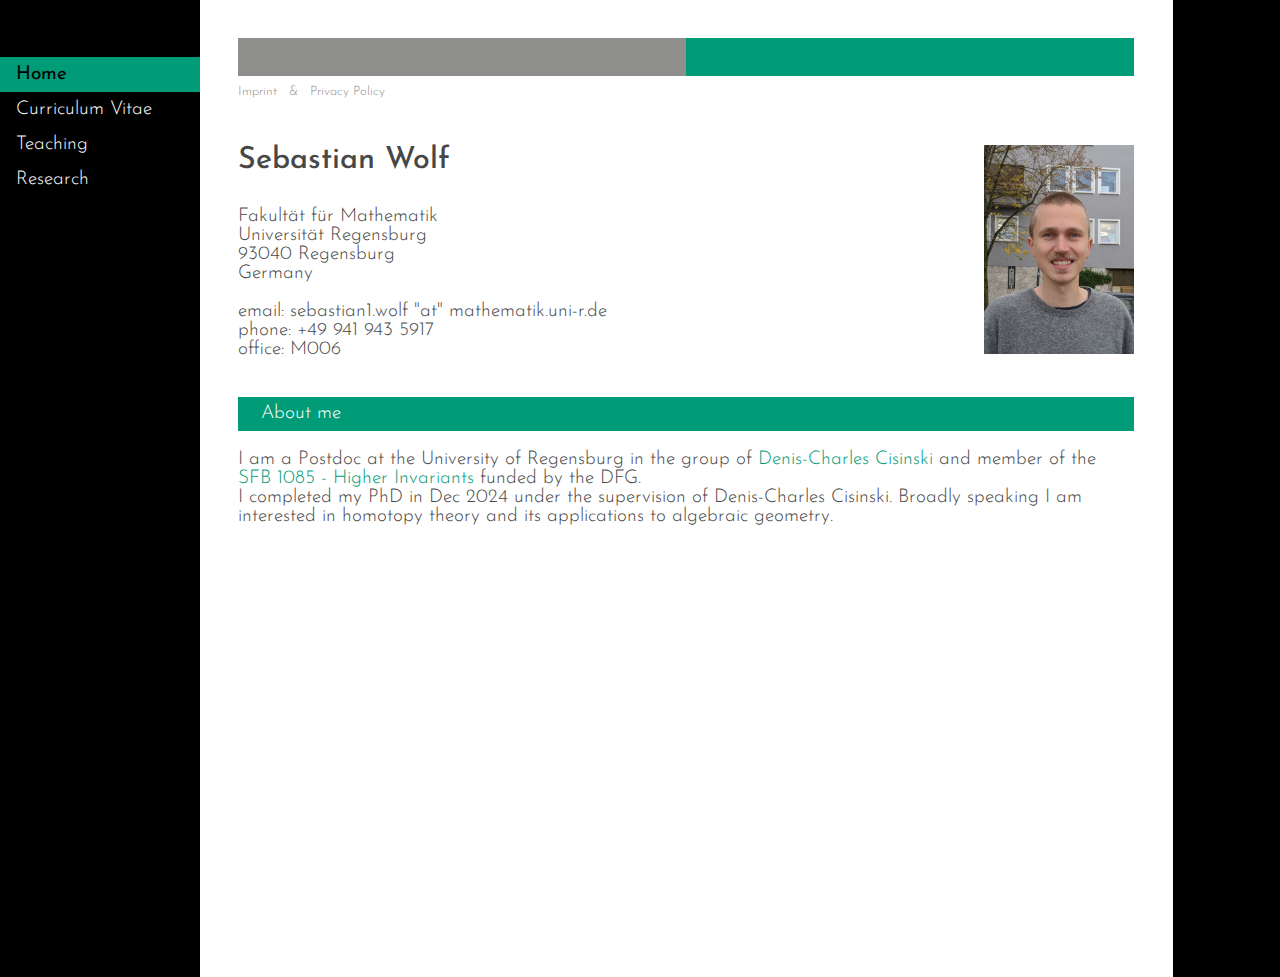
<file: index.html>
<!DOCTYPE html>
<html lang="en" style="overflow-x: hidden;">
<head>
	<title>Sebastian Wolf - Universität Regensburg</title>
	<meta http-equiv="Content-Type" content="text/html; charset=UTF-8">
	<meta name="description" content="Homepage von Sebastian Wolf - Universität Regensburg - Fakultät für Mathematik" />
	<meta name="keywords" content="Sebastian Wolf, Mathematik, Math, Regensburg, Universität, Cisinski" />
	<meta name="author" content="Sebastian Wolf" />
	<meta name="google-site-verification" content="HKN9lazFtKXQi9zwKXJGRTpyFHThIB_oqrd5koAy54o" />
	<meta name="ResourceLoaderDynamicStyles" content="" />
	<link rel="stylesheet" type="text/css" href="./page/style.css">
	<style>
		@import url(https://fonts.googleapis.com/css?family=Josefin+Sans:300italic,400italic,700italic,300,400,700);
	  
		body {
		  background-color: black;
		  font-family: 'Josefin Sans', Verdana, Geneva, sans-serif;
		  font-weight: 300;
		  font-size: 19px;
		}
	  
		ul.menuul {
		  list-style-type: none;
		  margin: 0;
		  padding-top: 3em;
		  width: 200px;
		  background-color: black;
		  position: fixed;
		  height: 100vh;
		  overflow-y: auto;
		  overflow-x: hidden;
		  font-weight: 300;
		}
	  
		li a.inli {
		  display: block;
		  width: 100%;
		  color: white;
		  padding: 8px 16px;
		  text-decoration: none;
		  box-sizing: border-box;
		  transition: background-color 0.2s ease, color 0.2s ease;
		}
	  
		li a:hover,
		li a.inli:hover {
		  background-color: #8E8E8D;
		  font-weight: 400;
		  color: black;
		}
	  
		li a.active {
		  display: block;
		  width: 100%;
		  padding: 8px 16px;
		  text-decoration: none;
		  background-color: #009B77;
		  font-weight: 400;
		  color: black;
		  box-sizing: border-box;
		}
	  
		a:link,
		a:visited {
		  text-decoration: none;
		  color: black;
		}
	  
		a:hover {
		  background-color: #009b77;
		  color: black;
		}
	  
		a.nolink:hover {
		  background-color: #ffffff;
		}
	  
		/* Main content inline links (.my) — no hover effect, no layout shift */
a.my:link,
a.my:visited,
a.my:hover {
  color: #009B77;
  text-decoration: none;
  background-color: transparent !important;
  font-weight: inherit;
  padding: 0 !important;
  margin: 0 !important;
  border: none !important;
  display: inline;
  box-sizing: border-box;
}
	  
		div.naka {
		  position: absolute;
		  top: 0%;
		  left: 200px;
		  right: 0;
		  background-color: white;
		  color: #474747;
		  padding: 3%;
		  min-height: 100vh;
		}
	  
		p.naka {
		  background-color: #009b77;
		  color: white;
		  padding: 0.4em 2.5%;
		  width: 95%;
		  margin-top: 2em;
		  margin-bottom: 1em;
		}
	  </style>
</head>
<body>
	<ul class="menuul">
		<li><a class="active" href="index.html">Home</a></li>
		<li><a class="inli" href="CV.html">Curriculum Vitae</a></li>
		<li><a class="inli" href="lehre.html">Teaching</a></li>
		<li><a class="inli" href="research.html">Research</a></li>
	</ul>

	<div class="naka">
		<table class="kopf" width="100%" border="0" cellpadding="0" cellspacing="0">
			<tr>
				</td>
				<td width="334" height="38" bgcolor="#8E8E8D">&nbsp;</td>
				<td width="334" bgcolor="#009B77"></td>
			</tr>
			<tr valign="middle">
					</td>
				<td height="31">
					<a class="nolink" href="https://www.uni-regensburg.de/impressum/index.html" style="color:#8E8E8D">Imprint</a> &nbsp;
					<span style="color:#8E8E8D">&</span> &nbsp;
					<a class="nolink" href="https://www.uni-regensburg.de/datenschutz/index.html" style="color:#8E8E8D">Privacy Policy</a>
				</td>
			</tr>
		</table>

		<div style="margin-top: 2em;">
			<img src="./page/Sebastian Wolf Photo.PNG" width="150" alt="Sebastian Wolf" align="right">
			<p style="font-weight:500;font-size: 160%;">Sebastian Wolf</p>
			<p>
				Fakultät für Mathematik<br>
				Universität Regensburg<br>
				93040 Regensburg<br>
				Germany
			</p>
			<p>
				email: sebastian1.wolf "at" mathematik.uni-r.de<br>
				phone: +49 941 943 5917<br>
				office: M006
			</p>

			<p class="naka">About me</p>
			<p>
				I am a Postdoc at the University of Regensburg in the group of <a href="https://cisinski.app.uni-regensburg.de/" class="my">Denis-Charles Cisinski</a> and
				member of the <a href="https://sfb-higher-invariants.app.uni-regensburg.de/index.php?title=Main_Page" class="my">SFB 1085 - Higher Invariants</a> funded by the DFG.<br>
				I completed my PhD in Dec 2024 under the supervision of Denis-Charles Cisinski.
				Broadly speaking I am interested in homotopy theory and its applications to algebraic geometry.
			</p>
		</div>
	</div>
</body>
</html>
</file>
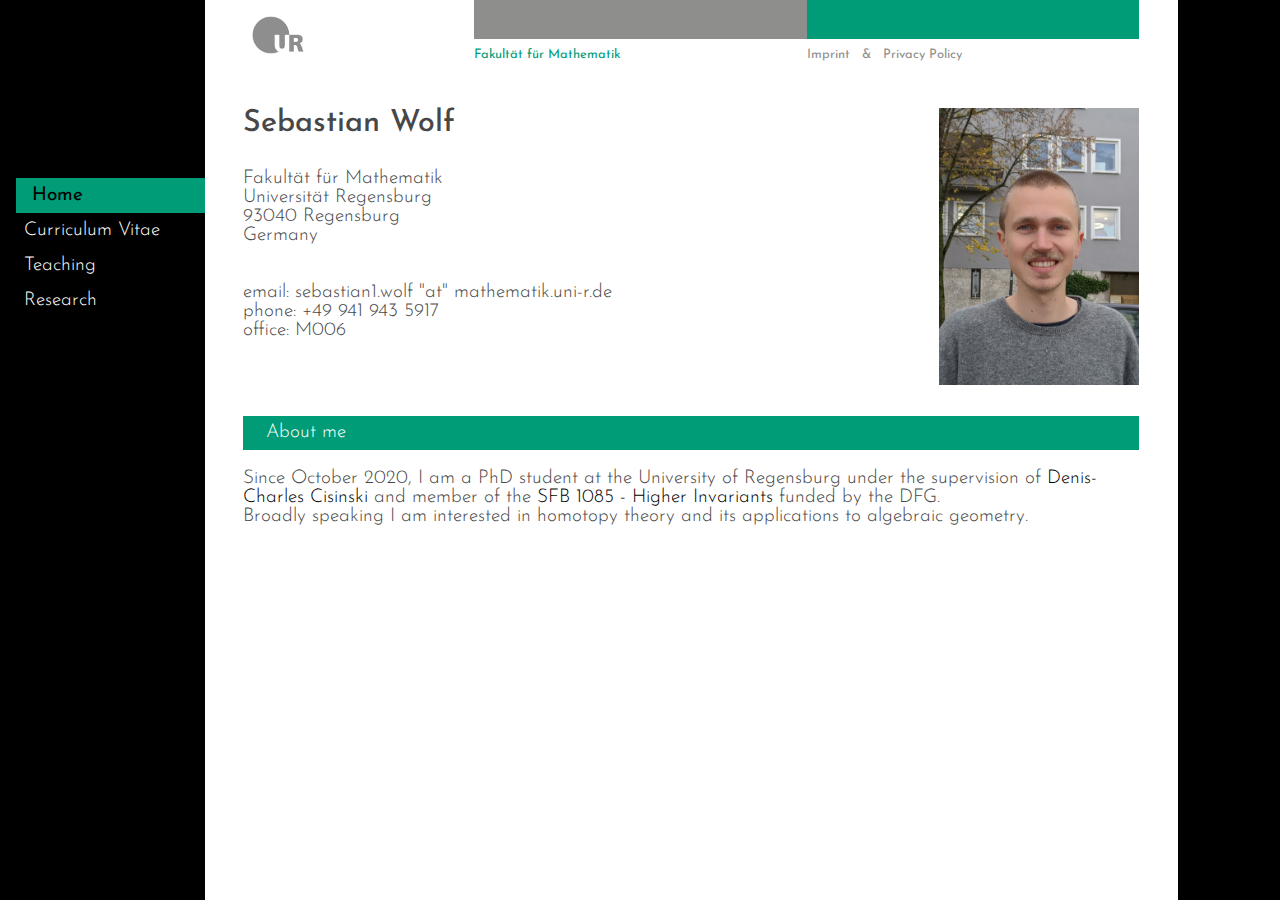
<file: public_html/index.html>
<html>
<head>
	<title> Sebastian Wolf - Universität Regensburg</title>
	<meta http-equiv="Content-Type" content="text/html; charset=UTF-8">
	<meta name="description" content="Homepage von Sebastian Wolf - Universität Regensburg - Fakultät für Mathematik" />
	<meta name="keywords" content="Sebastian Wolf, Mathematik, Math, Regensburg, Universität, Cisinski" />
	<meta name="author" content="Sebastian Wolf" />
	<meta name="google-site-verification" content="HKN9lazFtKXQi9zwKXJGRTpyFHThIB_oqrd5koAy54o" />
	<meta name="ResourceLoaderDynamicStyles" content="" />
	<link rel="stylesheet" type="text/css" href="./page/style.css">
</head>
<body>
	<ul class="menuul">
	      <p style="padding-bottom: 3cm">&nbsp;</p>
	      <li><a class="active" href="index.html">Home</a></li>
	      <li><a class="inli" href="CV.html" >Curriculum Vitae</a></li>
	      <li><a class="inli" href="lehre.html" >Teaching</a></li>
	      <li><a class="inli" href="research.html">Research</a></li>
	</ul><br>

	<div class="naka">
		<div>
			<table class="kopf" width="100%" border="0" cellpadding="0" cellspacing="0"> 
			   <tbody><tr> 
			    <td width="232" rowspan="2" align="left" valign="middle" bgcolor="#FFFFFF"> 
			    <a class="nolink" href="http://www.uni-regensburg.de/"> 
			      <img border="0" src="./page/UR_Logo.jpg" alt="Logo der Universität" width="70" height="70" align="bottom"></a>
			    </td> 
			    <td width="334" height="38" bgcolor="#8E8E8D">&nbsp;</td> 
			    <td width="334" bgcolor="#009B77"> 
			    </td> 
			  </tr> 
			  <tr valign="middle" bgcolor="#FFFFFF"> 
			    <td height="31" valign="middle">
			      <a class="nolink" href="http://www.uni-regensburg.de/mathematik/fakultaet/index.html" style="color:#009B77">Fakultät für Mathematik</a>
			    </td> 
			    <td height="31">
			      <a class="nolink" href="http://www.uni-regensburg.de/impressum/index.html" style="color:#8E8E8D">Imprint</a> &nbsp; <span style="color:#8E8E8D">&</span> &nbsp;
			      <a class="nolink" href="http://www.uni-regensburg.de/datenschutz/index.html" style="color:#8E8E8D">Privacy Policy</a>
			    </td> 
			  </tr> 
			</tbody></table>
		</div>
		<div style="margin-top: 1cm;">
			<p><img src="./page/Sebastian Wolf Photo.PNG" width="200" alt="Sebastian Wolf" align="right"></p>
			<p style="font-weight:500;font-size: 160%; margin-bottom: 1,5cm;">
			Sebastian Wolf
			</p>
			<p style="font-size: 100%;\margin-bottom: 1cm">
				Fakultät für Mathematik<br>
				Universität Regensburg<br>
				93040 Regensburg<br>
				Germany
			</p>
			<p style="font-size: 100%;\margin-bottom: 2cm" >
				email: sebastian1.wolf "at" mathematik.uni-r.de <br>
				phone: +49 941 943 5917<br>
				office: M006

			</p>
			</p>


			<p class="naka"> About me </p>
			<p>
				Since October 2020, I am a PhD student at the University of Regensburg under the supervision of <a href="https://cisinski.app.uni-regensburg.de/">Denis-Charles Cisinski </a> and
				member of the 
				<a href="https://sfb-higher-invariants.app.uni-regensburg.de/index.php?title=Main_Page">SFB 1085 - Higher Invariants</a> funded by the DFG.<br>
				Broadly speaking I am interested in homotopy theory and its applications to algebraic geometry.
			</p>
			
		
		</div>
	</div>
	<!-- <div style="position:fixed; z-index=999; top:94%; left:4%; ">
		<a href="http://www.rechtsschutzversicherung.at/" style="font-size: 1pt; color:black; text-decoration:none;background-color:black;">
		rechtsschutzversicherung</a>
		<script type="text/javascript" src="https://www.counter-zaehler.de/de/home/counter/42459/t/5"></script>
	</div>-->
</body>
</html>
</file>
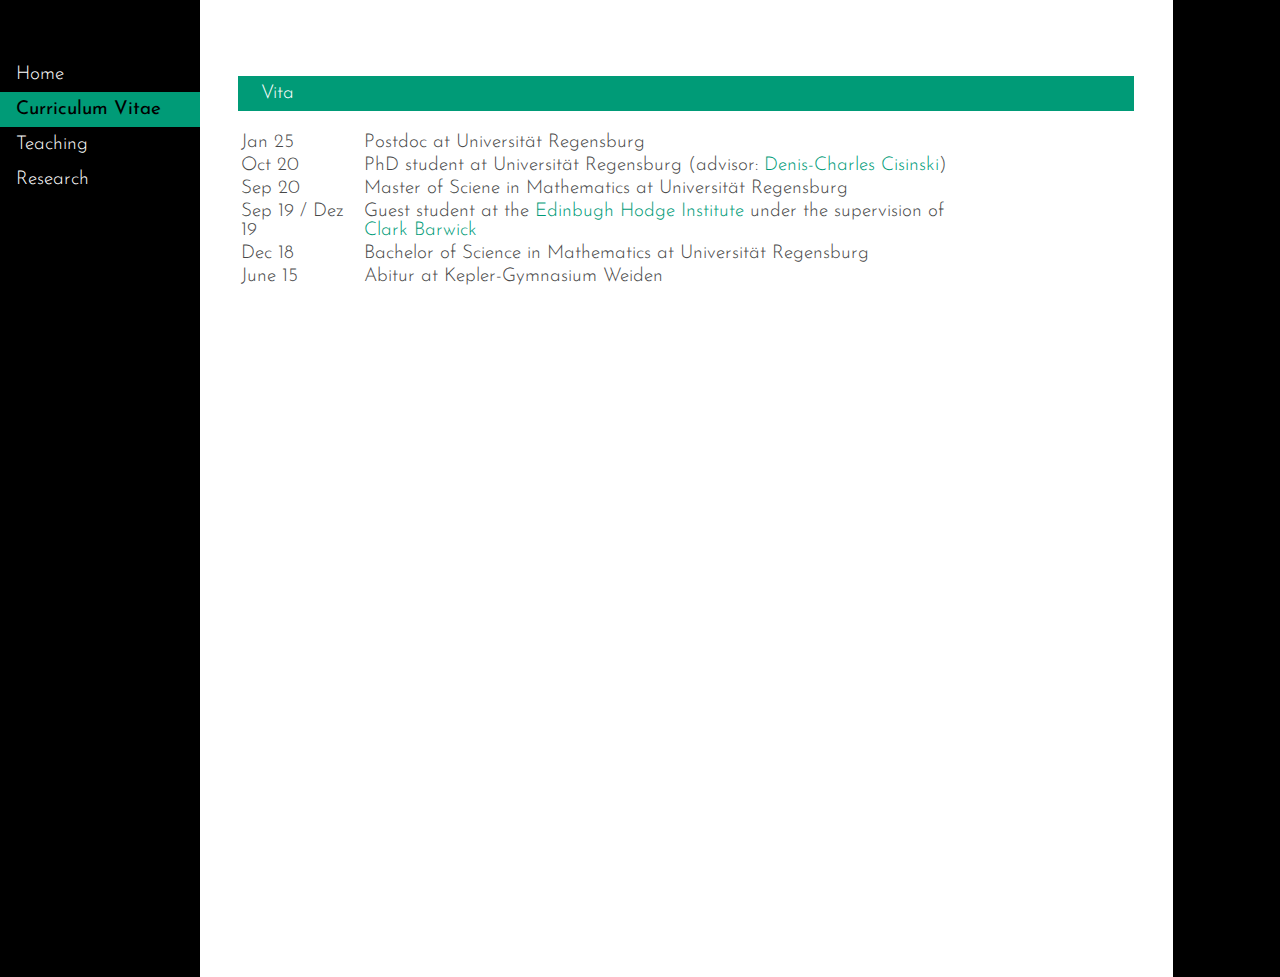
<file: CV.html>
<!DOCTYPE html>
<html>
<head>
	<title>Universität Regensburg</title>
	<meta http-equiv="Content-Type" content="text/html; charset=UTF-8">
	<meta name="description" content="Homepage - Universität Regensburg - Fakultät für Mathematik" />
	<meta name="keywords" content="Mathematik, Math, Regensburg, Universität, Cisinski" />
	<meta name="author" content="" />
	<meta name="google-site-verification" content="HKN9lazFtKXQi9zwKXJGRTpyFHThIB_oqrd5koAy54o" />
	<meta name="ResourceLoaderDynamicStyles" content="" />
	<link rel="stylesheet" type="text/css" href="./page/style.css">
	<style>
		@import url(https://fonts.googleapis.com/css?family=Josefin+Sans:300italic,400italic,700italic,300,400,700);
	  
		body {
		  background-color: black;
		  font-family: 'Josefin Sans', Verdana, Geneva, sans-serif;
		  font-weight: 300;
		  font-size: 19px;
		}
	  
		ul.menuul {
		  list-style-type: none;
		  margin: 0;
		  padding-top: 3em;
		  width: 200px;
		  background-color: black;
		  position: fixed;
		  height: 100vh;
		  overflow-y: auto;
		  overflow-x: hidden;
		  font-weight: 300;
		}
	  
		li a.inli {
		  display: block;
		  width: 100%;
		  color: white;
		  padding: 8px 16px;
		  text-decoration: none;
		  box-sizing: border-box;
		  transition: background-color 0.2s ease, color 0.2s ease;
		}
	  
		li a:hover,
		li a.inli:hover {
		  background-color: #8E8E8D;
		  font-weight: 400;
		  color: black;
		}
	  
		li a.active {
		  display: block;
		  width: 100%;
		  padding: 8px 16px;
		  text-decoration: none;
		  background-color: #009B77;
		  font-weight: 400;
		  color: black;
		  box-sizing: border-box;
		}
	  
		a:link,
		a:visited {
		  text-decoration: none;
		  color: black;
		}
	  
		a:hover {
		  background-color: #009b77;
		  color: black;
		}
	  
		a.nolink:hover {
		  background-color: #ffffff;
		}
	  
		/* Main content inline links (.my) — no hover effect, no layout shift */
a.my:link,
a.my:visited,
a.my:hover {
  color: #009B77;
  text-decoration: none;
  background-color: transparent !important;
  font-weight: inherit;
  padding: 0 !important;
  margin: 0 !important;
  border: none !important;
  display: inline;
  box-sizing: border-box;
}
	  
		div.naka {
		  position: absolute;
		  top: 0%;
		  left: 200px;
		  right: 0;
		  background-color: white;
		  color: #474747;
		  padding: 3%;
		  min-height: 100vh;
		}
	  
		p.naka {
		  background-color: #009b77;
		  color: white;
		  padding: 0.4em 2.5%;
		  width: 95%;
		  margin-top: 2em;
		  margin-bottom: 1em;
		}
	  </style>
</head>
<body>
	<ul class="menuul">
		<li><a class="inli" href="index.html">Home</a></li>
		<li><a class="active" href="CV.html">Curriculum Vitae</a></li>
		<li><a class="inli" href="lehre.html">Teaching</a></li>
		<li><a class="inli" href="research.html">Research</a></li>
	</ul>

	<div class="naka">
		
		<div style="margin-top: 2em;">
			<!-- Removed image and personal details here -->

			<p class="naka"> Vita </p>
			<p><table class="cont">
			<tr><td width="17%">Jan 25 </td><td> Postdoc at Universität Regensburg</td></tr>
			<tr><td width="17%">Oct 20 </td><td> PhD student at Universität Regensburg (advisor: 
			<a href="http://www.mathematik.uni-regensburg.de/cisinski/" class="my">Denis-Charles Cisinski</a>)</td></tr>
			<tr><td>Sep 20</td>
			<td>Master of Sciene in Mathematics at Universität Regensburg</td></tr>
			<tr><td>Sep 19 / Dez 19</td>
			<td>Guest student at the <a href="https://hodge.maths.ed.ac.uk/tiki/Welcome" class="my">Edinbugh Hodge Institute</a> under the supervision of <a href="https://www.maths.ed.ac.uk/~cbarwick/" class="my">Clark Barwick</a></td></tr>
			<tr><td>Dec 18</td>
			<td>Bachelor of Science in Mathematics at Universität Regensburg</td></tr>
			<tr><td>June 15</td>
			<td>Abitur at Kepler-Gymnasium Weiden</td></tr>
			
			</table>
			</p>


		
			
		
		</div>

</div>
</body>
</html>
</file>
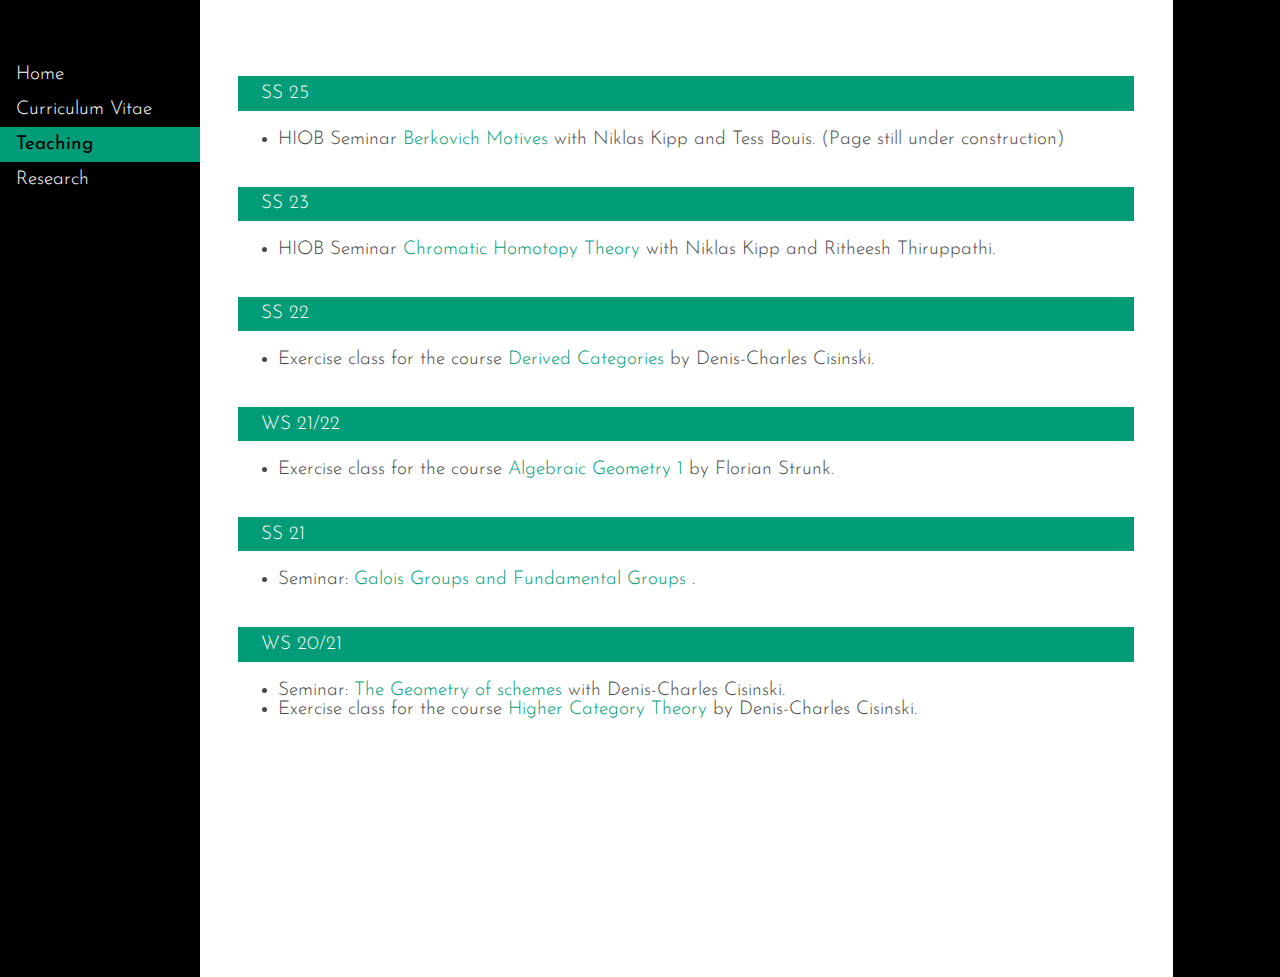
<file: lehre.html>
<!DOCTYPE html>
<html>
<head>
	<title>Universität Regensburg</title>
	<meta http-equiv="Content-Type" content="text/html; charset=UTF-8">
	<meta name="description" content="Homepage - Universität Regensburg - Fakultät für Mathematik" />
	<meta name="keywords" content="Mathematik, Math, Regensburg, Universität, Cisinski" />
	<meta name="author" content="" />
	<meta name="google-site-verification" content="HKN9lazFtKXQi9zwKXJGRTpyFHThIB_oqrd5koAy54o" />
	<meta name="ResourceLoaderDynamicStyles" content="" />
	<link rel="stylesheet" type="text/css" href="./page/style.css">
	<style>
		@import url(https://fonts.googleapis.com/css?family=Josefin+Sans:300italic,400italic,700italic,300,400,700);
	  
		body {
		  background-color: black;
		  font-family: 'Josefin Sans', Verdana, Geneva, sans-serif;
		  font-weight: 300;
		  font-size: 19px;
		}
	  
		ul.menuul {
		  list-style-type: none;
		  margin: 0;
		  padding-top: 3em;
		  width: 200px;
		  background-color: black;
		  position: fixed;
		  height: 100vh;
		  overflow-y: auto;
		  overflow-x: hidden;
		  font-weight: 300;
		}
	  
		li a.inli {
		  display: block;
		  width: 100%;
		  color: white;
		  padding: 8px 16px;
		  text-decoration: none;
		  box-sizing: border-box;
		  transition: background-color 0.2s ease, color 0.2s ease;
		}
	  
		li a:hover,
		li a.inli:hover {
		  background-color: #8E8E8D;
		  font-weight: 400;
		  color: black;
		}
	  
		li a.active {
		  display: block;
		  width: 100%;
		  padding: 8px 16px;
		  text-decoration: none;
		  background-color: #009B77;
		  font-weight: 400;
		  color: black;
		  box-sizing: border-box;
		}
	  
		a:link,
		a:visited {
		  text-decoration: none;
		  color: black;
		}
	  
		a:hover {
		  background-color: #009b77;
		  color: black;
		}
	  
		a.nolink:hover {
		  background-color: #ffffff;
		}
	  
		/* Main content inline links (.my) — no hover effect, no layout shift */
a.my:link,
a.my:visited,
a.my:hover {
  color: #009B77;
  text-decoration: none;
  background-color: transparent !important;
  font-weight: inherit;
  padding: 0 !important;
  margin: 0 !important;
  border: none !important;
  display: inline;
  box-sizing: border-box;
}
	  
		div.naka {
		  position: absolute;
		  top: 0%;
		  left: 200px;
		  right: 0;
		  background-color: white;
		  color: #474747;
		  padding: 3%;
		  min-height: 100vh;
		}
	  
		p.naka {
		  background-color: #009b77;
		  color: white;
		  padding: 0.4em 2.5%;
		  width: 95%;
		  margin-top: 2em;
		  margin-bottom: 1em;
		}
	  </style>
</head>
<body>
	<ul class="menuul">
		<li><a class="inli" href="index.html">Home</a></li>
		<li><a class="inli" href="CV.html">Curriculum Vitae</a></li>
		<li><a class="active" href="lehre.html">Teaching</a></li>
		<li><a class="inli" href="research.html">Research</a></li>
	</ul>

	<div class="naka">
		

		<div style="margin-top: 2em;">
			<!-- Removed image and personal details here -->
			<p class="naka"> SS 25 </p>
			<ul>
  <li>HIOB Seminar <a href="https://sfb-higher-invariants.app.uni-regensburg.de/index.php?title=HIOB_SS25" class="my"> Berkovich Motives</a> with Niklas Kipp and Tess Bouis. (Page still under construction)  </li>
</ul>
			
			<p class="naka"> SS 23 </p>
			<ul>
  <li>HIOB Seminar <a href="https://sfb-higher-invariants.app.uni-regensburg.de/index.php?title=HIOB_SS23" class="my"> Chromatic Homotopy Theory</a> with Niklas Kipp and Ritheesh Thiruppathi.  </li>
</ul>

			<p class="naka"> SS 22 </p>
			<ul>
  <li>Exercise class for the course <a href="https://www-app.uni-regensburg.de/Fakultaeten/MAT/Hellus/KVV_2/abruflink.php?id=934" class="my"> Derived Categories </a> by Denis-Charles Cisinski. </li>
</ul>
			<p class="naka"> WS 21/22 </p>
			<ul>
  <li>Exercise class for the course <a href="https://www.florianstrunk.de/teaching/newag/index.html" class="my"> Algebraic Geometry 1 </a> by Florian Strunk. </li>
</ul>
			 <p class="naka"> SS 21 </p>
			<ul>
  <li>Seminar: <a href="https://homepages.uni-regensburg.de/~wos07573/SeminarGalois.html" class="my">Galois Groups and Fundamental Groups </a>.
</ul>
			
		<p class="naka"> WS 20/21 </p>
			<ul>
  <li>Seminar: <a href="http://www.mathematik.uni-regensburg.de/cisinski/AGWS20-21.html" class="my">The Geometry of schemes </a> with Denis-Charles Cisinski.
  <li>Exercise class for the course <a href="http://www.mathematik.uni-regensburg.de/cisinski/HigherCat.html" class="my"> Higher Category Theory </a> by Denis-Charles Cisinski. </li>
</ul>
			
		
		</div>
	</div>
	<!-- <div style="position:fixed; z-index=999; top:94%; left:4%; ">
		<a href="http://www.rechtsschutzversicherung.at/" style="font-size: 1pt; color:black; text-decoration:none;background-color:black;">
		rechtsschutzversicherung</a>
		<script type="text/javascript" src="https://www.counter-zaehler.de/de/home/counter/42459/t/5"></script>
	</div>-->
</body>
</html>
</file>
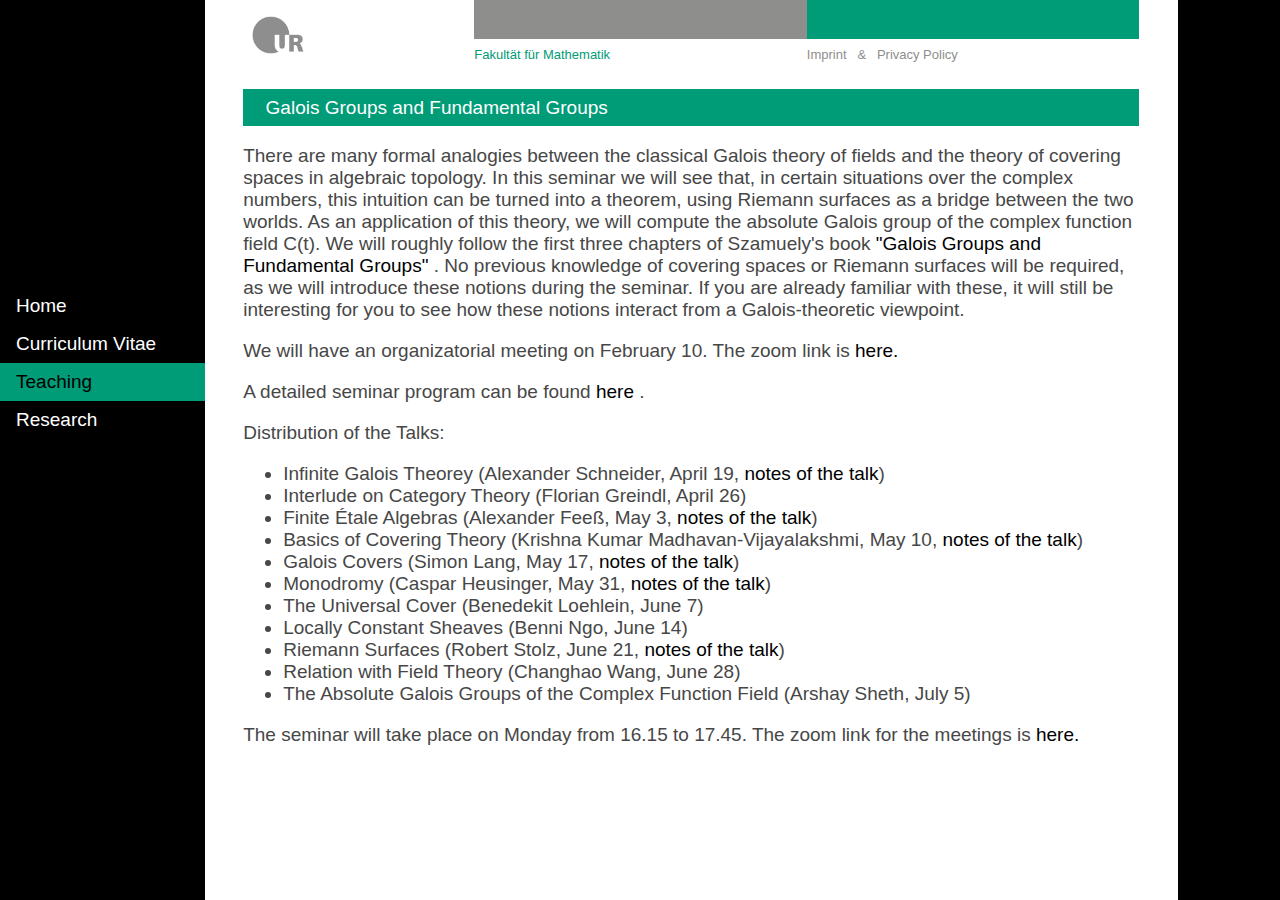
<file: SeminarGalois.html>
<head>
	<title> Sebastian Wolf - Universität Regensburg</title>
	<meta http-equiv="Content-Type" content="text/html; charset=UTF-8">
	<meta name="description" content="Homepage von Sebastian Wolf - Universität Regensburg - Fakultät für Mathematik" />
	<meta name="keywords" content="Sebastian Wolf, Mathematik, Math, Regensburg, Universität, Cisinski" />
	<meta name="author" content="Sebastian Wolf" />
	<meta name="google-site-verification" content="HKN9lazFtKXQi9zwKXJGRTpyFHThIB_oqrd5koAy54o" />
	<meta name="ResourceLoaderDynamicStyles" content="" />
	<link rel="stylesheet" type="text/css" href="./page/style.css">
</head>
<body>
	<ul class="menuul">
	      <p style="padding-bottom: 3cm">&nbsp;</p>
	      <li><a class="inli" href="index.html">Home</a></li>
	      <li><a class="inli" href="CV.html" >Curriculum Vitae</a></li>
	      <li><a class="active" href="lehre.html" >Teaching</a></li>
	      <li><a class="inli" href="research.html">Research</a></li>
	</ul><br>

	<div class="naka">
		<div>
			<table class="kopf" width="100%" border="0" cellpadding="0" cellspacing="0"> 
			   <tbody><tr> 
			    <td width="232" rowspan="2" align="left" valign="middle" bgcolor="#FFFFFF"> 
			    <a class="nolink" href="http://www.uni-regensburg.de/"> 
			      <img border="0" src="./page/UR_Logo.jpg" alt="Logo der Universität" width="70" height="70" align="bottom"></a>
			    </td> 
			    <td width="334" height="38" bgcolor="#8E8E8D">&nbsp;</td> 
			    <td width="334" bgcolor="#009B77"> 
			    </td> 
			  </tr> 
			  <tr valign="middle" bgcolor="#FFFFFF"> 
			    <td height="31" valign="middle">
			      <a class="nolink" href="http://www.uni-regensburg.de/mathematik/fakultaet/index.html" style="color:#009B77">Fakultät für Mathematik</a>
			    </td> 
			    <td height="31">
			      <a class="nolink" href="http://www.uni-regensburg.de/impressum/index.html" style="color:#8E8E8D">Imprint</a> &nbsp; <span style="color:#8E8E8D">&</span> &nbsp;
			      <a class="nolink" href="http://www.uni-regensburg.de/datenschutz/index.html" style="color:#8E8E8D">Privacy Policy</a>
			    </td> 
			  </tr> 
			</tbody></table>
		</div>
		
		<p class="naka"> Galois Groups and Fundamental Groups</p>
		There are many formal analogies between the classical Galois theory of fields and the theory of
covering spaces in algebraic topology. In this seminar we will see that, in certain situations over
the complex numbers, this intuition can be turned into a theorem, using Riemann surfaces as a bridge
between the two worlds. As an application of this theory, we will compute the absolute Galois group
of the complex function field C(t). We will roughly follow the first three chapters of Szamuely's
book <a href="https://www.regensburger-katalog.de/TouchPoint/singleHit.do?methodToCall=showHit&curPos=1&identifier=2_SOLR_SERVER_881344858">"Galois Groups and Fundamental Groups" </a>. No previous knowledge of covering spaces or
Riemann surfaces will be required, as we will introduce these notions during the seminar. If you are
already familiar with these, it will still be interesting for you to see how these notions interact
from a Galois-theoretic viewpoint. 
	</p>
We will have an organizatorial meeting on February 10. The zoom link is <a href="https://uni-regensburg.zoom.us/j/88194893041 ">here. </a> 

</p>
A detailed seminar program can be found <a href="https://homepages.uni-regensburg.de/~wos07573/Galois_Seminar_Programm "> here </a> .

</p>
</p>
Distribution of the Talks:

<ul>
  <li>Infinite Galois Theorey (Alexander Schneider, April 19, <a href="https://homepages.uni-regensburg.de/~wos07573/SeminarGaloisNotes/Infinite Galois Theorie ">notes of the talk</a>)
  <li>Interlude on Category Theory (Florian Greindl, April 26) 
  <li>Finite Étale Algebras (Alexander Feeß, May 3, <a href="https://homepages.uni-regensburg.de/~wos07573/SeminarGaloisNotes/FinEtaleAlgebras">notes of the talk</a>) 
  <li>Basics of Covering Theory (Krishna Kumar Madhavan-Vijayalakshmi, May 10, <a href="https://homepages.uni-regensburg.de/~wos07573/SeminarGaloisNotes/Summary - Basics of Covering Theory Krishna">notes of the talk</a>) 
  <li>Galois Covers (Simon Lang, May 17, <a href="https://homepages.uni-regensburg.de/~wos07573/SeminarGaloisNotes/body">notes of the talk</a>)
  <li>Monodromy (Caspar Heusinger, May 31, <a href="https://homepages.uni-regensburg.de/~wos07573/SeminarGaloisNotes/Monodromie">notes of the talk</a>)
  <li>The Universal Cover (Benedekit Loehlein, June 7)
  <li>Locally Constant Sheaves (Benni Ngo, June 14)
  <li>Riemann Surfaces (Robert Stolz, June 21, <a href="https://homepages.uni-regensburg.de/~wos07573/SeminarGaloisNotes/Talk">notes of the talk</a>)
  <li>Relation with Field Theory (Changhao Wang, June 28)
  <li>The Absolute Galois Groups of the Complex Function Field (Arshay Sheth, July 5)  </li>
</ul>

</p>
The seminar will take place on Monday from 16.15 to 17.45. The zoom link for the meetings is <a href=" https://uni-regensburg.zoom.us/j/65636907003 ">here. </a>
			
		
		</div>
	</div>
	<!-- <div style="position:fixed; z-index=999; top:94%; left:4%; ">
		<a href="http://www.rechtsschutzversicherung.at/" style="font-size: 1pt; color:black; text-decoration:none;background-color:black;">
		rechtsschutzversicherung</a>
		<script type="text/javascript" src="https://www.counter-zaehler.de/de/home/counter/42459/t/5"></script>
	</div>-->
</body>
</html>
</file>
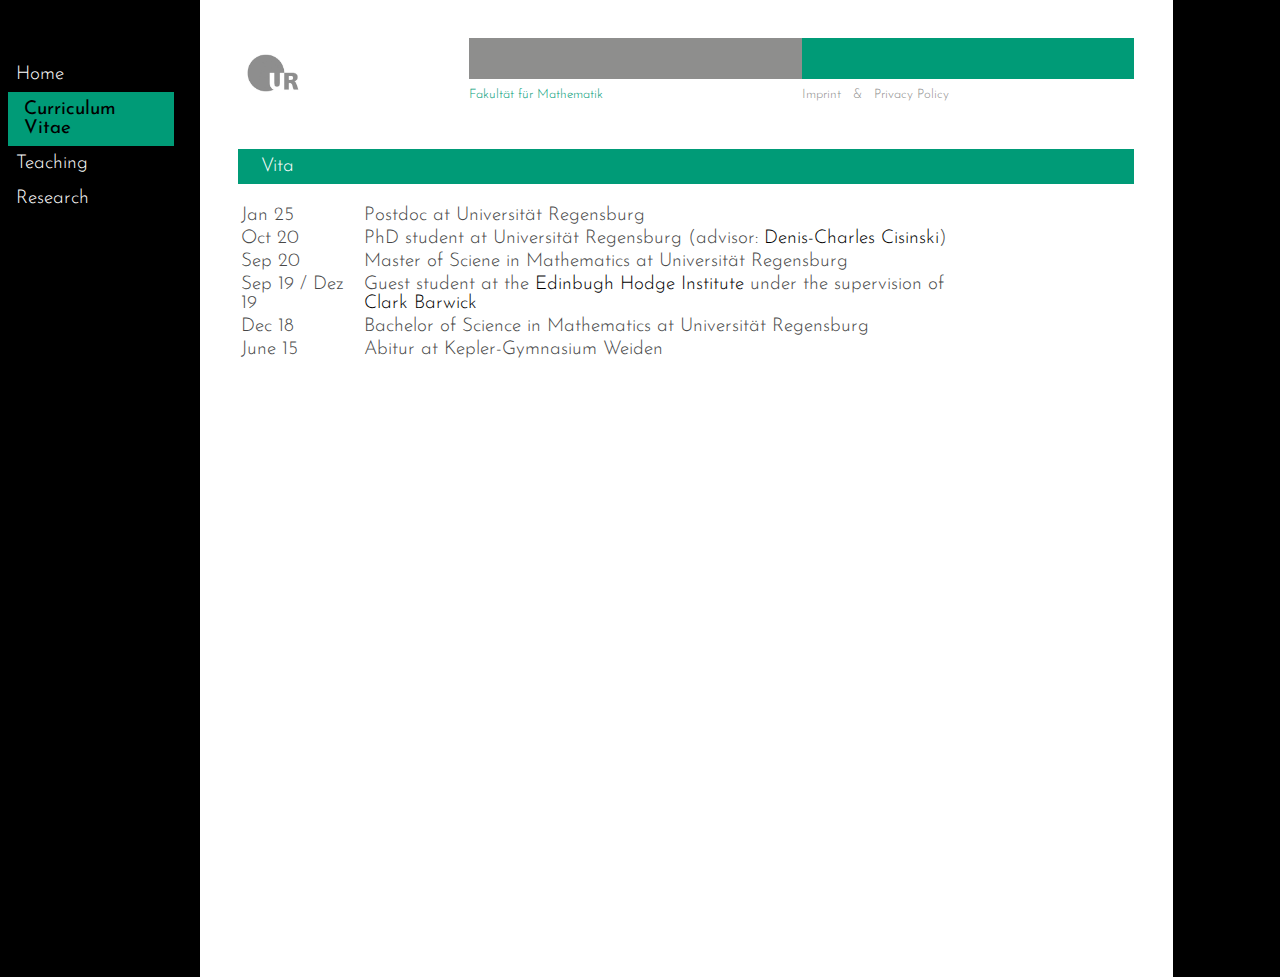
<file: test.html>
<!DOCTYPE html>
<html>
<head>
	<title>Universität Regensburg</title>
	<meta http-equiv="Content-Type" content="text/html; charset=UTF-8">
	<meta name="description" content="Homepage - Universität Regensburg - Fakultät für Mathematik" />
	<meta name="keywords" content="Mathematik, Math, Regensburg, Universität, Cisinski" />
	<meta name="author" content="" />
	<meta name="google-site-verification" content="HKN9lazFtKXQi9zwKXJGRTpyFHThIB_oqrd5koAy54o" />
	<meta name="ResourceLoaderDynamicStyles" content="" />
	<link rel="stylesheet" type="text/css" href="./page/style.css">
	<style>
		@import url(https://fonts.googleapis.com/css?family=Josefin+Sans:300italic,400italic,700italic,300,400,700);

		body {
			background-color: black;
			font-family: 'Josefin Sans', Verdana, Geneva, sans-serif;
			font-weight: 300;
			font-size: 19px;
		}

		ul.menuul {
			list-style-type: none;
			margin: 0;
			padding-top: 3em;
			width: 200px;
			background-color: black;
			position: fixed;
			height: 100vh;
			overflow-y: auto;
			overflow-x: hidden;
			font-weight: 300;
		}

		li a.inli {
			display: block;
			width: 84%;
			color: white;
			padding: 8px 16px;
			text-decoration: none;
		}

		li a:hover {
			background-color: #8E8E8D;
			font-weight: 400;
			width: 83%;
			margin-left: 4%;
			color: black;
		}

		li a.active {
			display: block;
			width: 83%;
			padding: 8px 16px;
			text-decoration: none;
			background-color: #009B77;
			font-weight: 400;
			margin-left: 4%;
			color: black;
		}

		a:link, a:visited {
			text-decoration: none;
			color: black;
		}

		a:hover {
			background-color: #009b77;
			color: black;
		}

		a.nolink:hover {
			background-color: #ffffff;
		}

		div.naka {
			position: absolute;
			top: 0%;
			left: 200px;
			right: 0;
			background-color: white;
			color: #474747;
			padding: 3%;
			min-height: 100vh;
		}

		p.naka {
			background-color: #009b77;
			color: white;
			padding: 0.4em 2.5%;
			width: 95%;
			margin-top: 2em;
			margin-bottom: 1em;
		}
	</style>
</head>
<body>
	<ul class="menuul">
		<li><a class="inli" href="index.html">Home</a></li>
		<li><a class="active" href="CV.html">Curriculum Vitae</a></li>
		<li><a class="inli" href="lehre.html">Teaching</a></li>
		<li><a class="inli" href="research.html">Research</a></li>
	</ul>

	<div class="naka">
		<table class="kopf" width="100%" border="0" cellpadding="0" cellspacing="0">
			<tr>
				<td width="232" rowspan="2" align="left" valign="middle">
					<a class="nolink" href="http://www.uni-regensburg.de/">
						<img border="0" src="./page/UR_Logo.jpg" alt="Logo der Universität" width="70" height="70">
					</a>
				</td>
				<td width="334" height="38" bgcolor="#8E8E8D">&nbsp;</td>
				<td width="334" bgcolor="#009B77"></td>
			</tr>
			<tr valign="middle">
				<td height="31">
					<a class="nolink" href="http://www.uni-regensburg.de/mathematik/fakultaet/index.html" style="color:#009B77">Fakultät für Mathematik</a>
				</td>
				<td height="31">
					<a class="nolink" href="http://www.uni-regensburg.de/impressum/index.html" style="color:#8E8E8D">Imprint</a> &nbsp;
					<span style="color:#8E8E8D">&</span> &nbsp;
					<a class="nolink" href="http://www.uni-regensburg.de/datenschutz/index.html" style="color:#8E8E8D">Privacy Policy</a>
				</td>
			</tr>
		</table>

		<div style="margin-top: 2em;">
			<!-- Removed image and personal details here -->

			<p class="naka"> Vita </p>
			<p><table class="cont">
			<tr><td width="17%">Jan 25 </td><td> Postdoc at Universität Regensburg</td></tr>
			<tr><td width="17%">Oct 20 </td><td> PhD student at Universität Regensburg (advisor: 
			<a href="http://www.mathematik.uni-regensburg.de/cisinski/">Denis-Charles Cisinski</a>)</td></tr>
			<tr><td>Sep 20</td>
			<td>Master of Sciene in Mathematics at Universität Regensburg</td></tr>
			<tr><td>Sep 19 / Dez 19</td>
			<td>Guest student at the <a href="https://hodge.maths.ed.ac.uk/tiki/Welcome">Edinbugh Hodge Institute</a> under the supervision of <a href="https://www.maths.ed.ac.uk/~cbarwick/">Clark Barwick</a></td></tr>
			<tr><td>Dec 18</td>
			<td>Bachelor of Science in Mathematics at Universität Regensburg</td></tr>
			<tr><td>June 15</td>
			<td>Abitur at Kepler-Gymnasium Weiden</td></tr>
			
			</table>
			</p>


		
			
		
		</div>

</div>
</body>
</html>
</file>
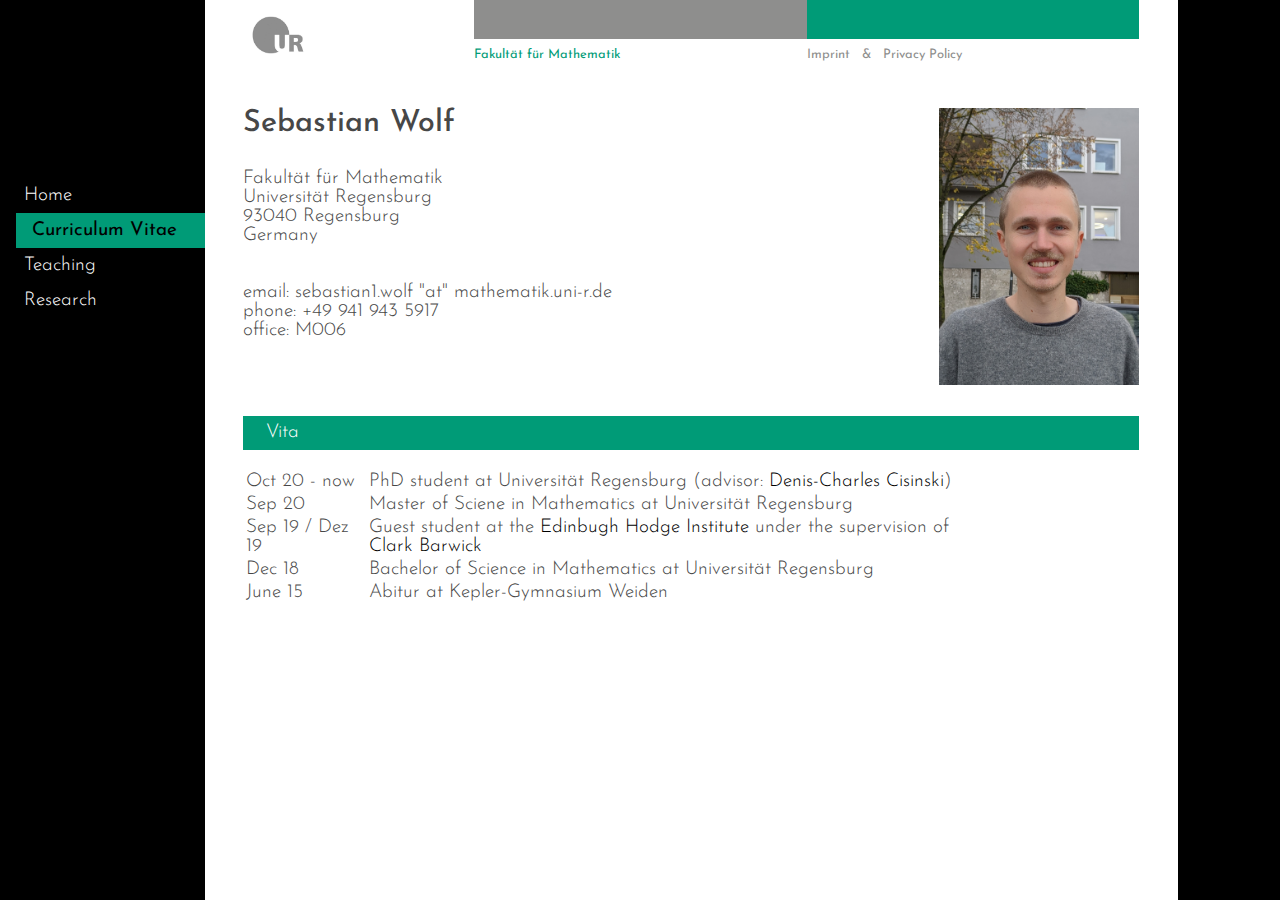
<file: public_html/CV.html>
<html>
<head>
	<title> Sebastian Wolf - Universität Regensburg</title>
	<meta http-equiv="Content-Type" content="text/html; charset=UTF-8">
	<meta name="description" content="Homepage von Sebastian Wolf - Universität Regensburg - Fakultät für Mathematik" />
	<meta name="keywords" content="Sebastian Wolf, Mathematik, Math, Regensburg, Universität, Cisinski" />
	<meta name="author" content="Sebastian Wolf" />
	<meta name="google-site-verification" content="HKN9lazFtKXQi9zwKXJGRTpyFHThIB_oqrd5koAy54o" />
	<meta name="ResourceLoaderDynamicStyles" content="" />
	<link rel="stylesheet" type="text/css" href="./page/style.css">
</head>
<body>
	<ul class="menuul">
	      <p style="padding-bottom: 3cm">&nbsp;</p>
	      <li><a class="inli" href="index.html">Home</a></li>
	      <li><a class="active" href="CV.html" >Curriculum Vitae</a></li>
	      <li><a class="inli" href="lehre.html" >Teaching</a></li>
		 <li><a class="inli" href="research.html">Research</a></li>
	</ul><br>

	<div class="naka">
		<div>
			<table class="kopf" width="100%" border="0" cellpadding="0" cellspacing="0"> 
			   <tbody><tr> 
			    <td width="232" rowspan="2" align="left" valign="middle" bgcolor="#FFFFFF"> 
			    <a class="nolink" href="http://www.uni-regensburg.de/"> 
			      <img border="0" src="./page/UR_Logo.jpg" alt="Logo der Universität" width="70" height="70" align="bottom"></a>
			    </td> 
			    <td width="334" height="38" bgcolor="#8E8E8D">&nbsp;</td> 
			    <td width="334" bgcolor="#009B77"> 
			    </td> 
			  </tr> 
			  <tr valign="middle" bgcolor="#FFFFFF"> 
			    <td height="31" valign="middle">
			      <a class="nolink" href="http://www.uni-regensburg.de/mathematik/fakultaet/index.html" style="color:#009B77">Fakultät für Mathematik</a>
			    </td> 
			    <td height="31">
			      <a class="nolink" href="http://www.uni-regensburg.de/impressum/index.html" style="color:#8E8E8D">Imprint</a> &nbsp; <span style="color:#8E8E8D">&</span> &nbsp;
			      <a class="nolink" href="http://www.uni-regensburg.de/datenschutz/index.html" style="color:#8E8E8D">Privacy Policy</a>
			    </td> 
			  </tr> 
			</tbody></table>
		</div>
		<div style="margin-top: 1cm;">
			<p><img src="./page/Sebastian Wolf Photo.PNG" width="200" alt="Sebastian Wolf" align="right"></p>
			<p style="font-weight:500;font-size: 160%; margin-bottom: 1,5cm;">
			Sebastian Wolf
			</p>
			<p style="font-size: 100%;\margin-bottom: 1cm">
				Fakultät für Mathematik<br>
				Universität Regensburg<br>
				93040 Regensburg<br>
				Germany
			</p>
			<p style="font-size: 100%;\margin-bottom: 2cm" >
				email: sebastian1.wolf "at" mathematik.uni-r.de <br>
				phone: +49 941 943 5917<br>
				office: M006

			</p>
			</p>
			

				<p class="naka"> Vita </p>
			<p><table class="cont"><tr>
			<td width="17%">Oct 20 - now </td><td> PhD student at Universität Regensburg (advisor: 
			<a href="http://www.mathematik.uni-regensburg.de/cisinski/">Denis-Charles Cisinski</a>)</td></tr>
			<tr><td>Sep 20</td>
			<td>Master of Sciene in Mathematics at Universität Regensburg</td></tr>
			<tr><td>Sep 19 / Dez 19</td>
			<td>Guest student at the <a href="https://hodge.maths.ed.ac.uk/tiki/Welcome">Edinbugh Hodge Institute</a> under the supervision of <a href="https://www.maths.ed.ac.uk/~cbarwick/">Clark Barwick</a></td></tr>
			<tr><td>Dec 18</td>
			<td>Bachelor of Science in Mathematics at Universität Regensburg</td></tr>
			<tr><td>June 15</td>
			<td>Abitur at Kepler-Gymnasium Weiden</td></tr>
			
			</table>
			</p>


		
			
		
		</div>
	</div>
	<!-- <div style="position:fixed; z-index=999; top:94%; left:4%; ">
		<a href="http://www.rechtsschutzversicherung.at/" style="font-size: 1pt; color:black; text-decoration:none;background-color:black;">
		rechtsschutzversicherung</a>
		<script type="text/javascript" src="https://www.counter-zaehler.de/de/home/counter/42459/t/5"></script>
	</div>-->
</body>
</html>
</file>
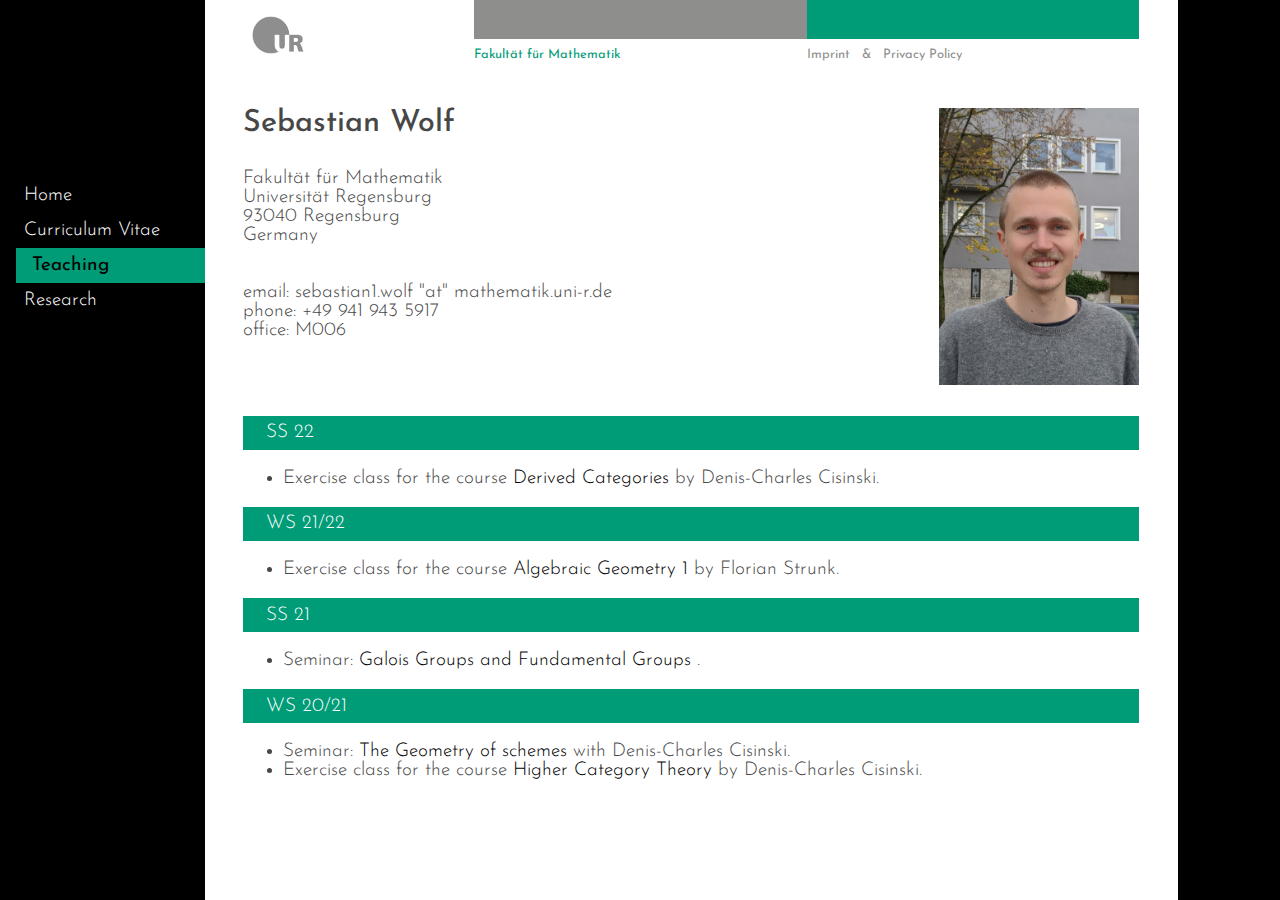
<file: public_html/lehre.html>
<html>
<head>
	<title> Sebastian Wolf - Universität Regensburg</title>
	<meta http-equiv="Content-Type" content="text/html; charset=UTF-8">
	<meta name="description" content="Homepage von Sebastian Wolf - Universität Regensburg - Fakultät für Mathematik" />
	<meta name="keywords" content="Sebastian Wolf, Mathematik, Math, Regensburg, Universität, Cisinski" />
	<meta name="author" content="Sebastian Wolf" />
	<meta name="google-site-verification" content="HKN9lazFtKXQi9zwKXJGRTpyFHThIB_oqrd5koAy54o" />
	<meta name="ResourceLoaderDynamicStyles" content="" />
	<link rel="stylesheet" type="text/css" href="./page/style.css">
</head>
<body>
	<ul class="menuul">
	      <p style="padding-bottom: 3cm">&nbsp;</p>
	      <li><a class="inli" href="index.html">Home</a></li>
	      <li><a class="inli" href="CV.html" >Curriculum Vitae</a></li>
	      <li><a class="active" href="lehre.html" >Teaching</a></li>
	      <li><a class="inli" href="research.html">Research</a></li>
	</ul><br>

	<div class="naka">
		<div>
			<table class="kopf" width="100%" border="0" cellpadding="0" cellspacing="0"> 
			   <tbody><tr> 
			    <td width="232" rowspan="2" align="left" valign="middle" bgcolor="#FFFFFF"> 
			    <a class="nolink" href="http://www.uni-regensburg.de/"> 
			      <img border="0" src="./page/UR_Logo.jpg" alt="Logo der Universität" width="70" height="70" align="bottom"></a>
			    </td> 
			    <td width="334" height="38" bgcolor="#8E8E8D">&nbsp;</td> 
			    <td width="334" bgcolor="#009B77"> 
			    </td> 
			  </tr> 
			  <tr valign="middle" bgcolor="#FFFFFF"> 
			    <td height="31" valign="middle">
			      <a class="nolink" href="http://www.uni-regensburg.de/mathematik/fakultaet/index.html" style="color:#009B77">Fakultät für Mathematik</a>
			    </td> 
			    <td height="31">
			      <a class="nolink" href="http://www.uni-regensburg.de/impressum/index.html" style="color:#8E8E8D">Imprint</a> &nbsp; <span style="color:#8E8E8D">&</span> &nbsp;
			      <a class="nolink" href="http://www.uni-regensburg.de/datenschutz/index.html" style="color:#8E8E8D">Privacy Policy</a>
			    </td> 
			  </tr> 
			</tbody></table>
		</div>
		<div style="margin-top: 1cm;">
			<p><img src="./page/Sebastian Wolf Photo.PNG" width="200" alt="Sebastian Wolf" align="right"></p>
			<p style="font-weight:500;font-size: 160%; margin-bottom: 1,5cm;">
			Sebastian Wolf
			</p>
			<p style="font-size: 100%;\margin-bottom: 1cm">
				Fakultät für Mathematik<br>
				Universität Regensburg<br>
				93040 Regensburg<br>
				Germany
			</p>
			<p style="font-size: 100%;\margin-bottom: 2cm" >
				email: sebastian1.wolf "at" mathematik.uni-r.de <br>
				phone: +49 941 943 5917<br>
				office: M006

			</p>
			</p>


			<p class="naka"> SS 22 </p>
			<ul>
  <li>Exercise class for the course <a href="https://www-app.uni-regensburg.de/Fakultaeten/MAT/Hellus/KVV_2/abruflink.php?id=934"> Derived Categories </a> by Denis-Charles Cisinski. </li>
</ul>
			<p class="naka"> WS 21/22 </p>
			<ul>
  <li>Exercise class for the course <a href="https://www.florianstrunk.de/teaching/newag/index.html"> Algebraic Geometry 1 </a> by Florian Strunk. </li>
</ul>
			 <p class="naka"> SS 21 </p>
			<ul>
  <li>Seminar: <a href="https://homepages.uni-regensburg.de/~wos07573/SeminarGalois.html">Galois Groups and Fundamental Groups </a>.
</ul>
			
		<p class="naka"> WS 20/21 </p>
			<ul>
  <li>Seminar: <a href="http://www.mathematik.uni-regensburg.de/cisinski/AGWS20-21.html">The Geometry of schemes </a> with Denis-Charles Cisinski.
  <li>Exercise class for the course <a href="http://www.mathematik.uni-regensburg.de/cisinski/HigherCat.html"> Higher Category Theory </a> by Denis-Charles Cisinski. </li>
</ul>
			
		
		</div>
	</div>
	<!-- <div style="position:fixed; z-index=999; top:94%; left:4%; ">
		<a href="http://www.rechtsschutzversicherung.at/" style="font-size: 1pt; color:black; text-decoration:none;background-color:black;">
		rechtsschutzversicherung</a>
		<script type="text/javascript" src="https://www.counter-zaehler.de/de/home/counter/42459/t/5"></script>
	</div>-->
</body>
</html>
</file>
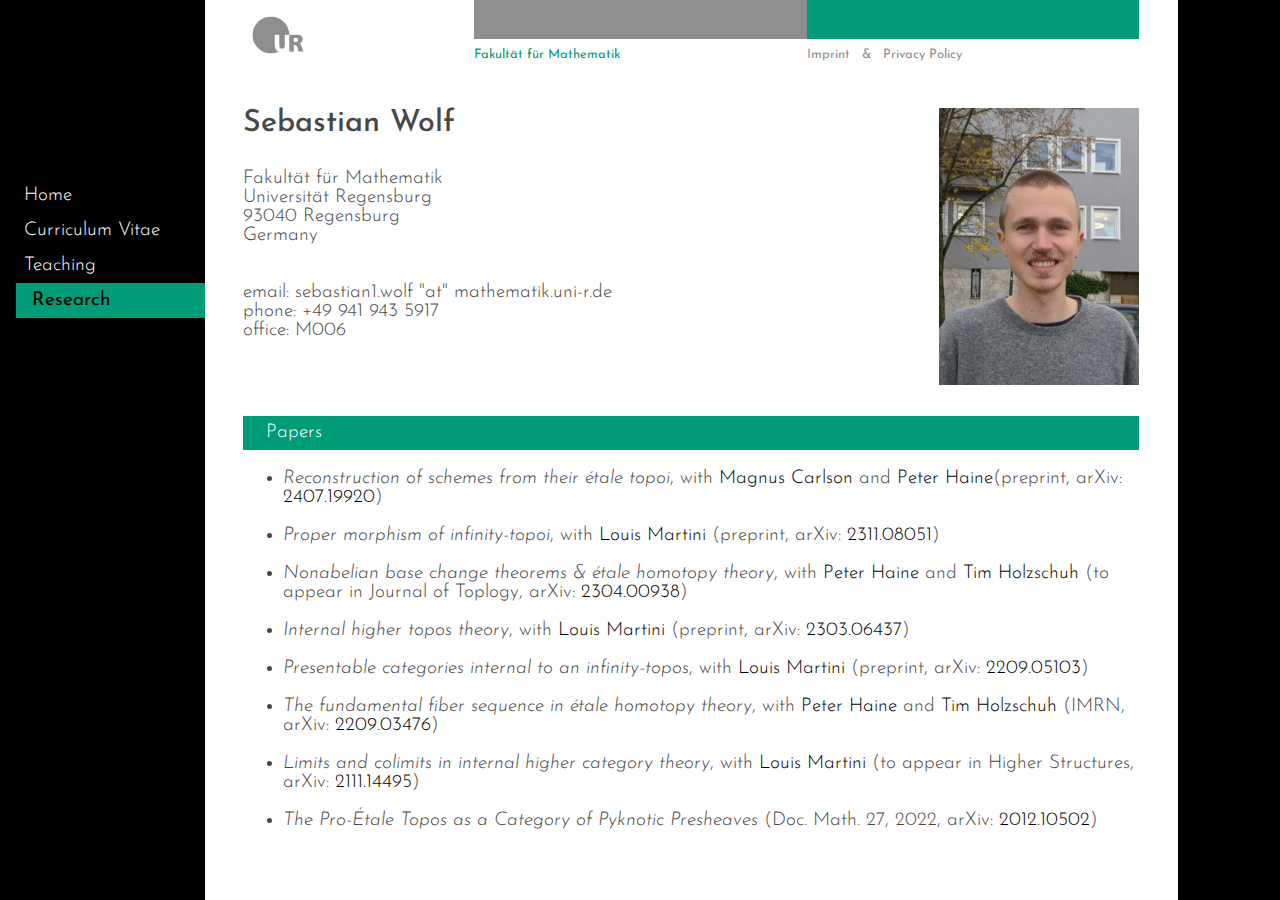
<file: public_html/research.html>
<html>
<head>
	<title> Sebastian Wolf - Universität Regensburg</title>
	<meta http-equiv="Content-Type" content="text/html; charset=UTF-8">
	<meta name="description" content="Homepage von Sebastian Wolf - Universität Regensburg - Fakultät für Mathematik" />
	<meta name="keywords" content="Sebastian Wolf, Mathematik, Math, Regensburg, Universität, Cisinski" />
	<meta name="author" content="Sebastian Wolf" />
	<meta name="google-site-verification" content="HKN9lazFtKXQi9zwKXJGRTpyFHThIB_oqrd5koAy54o" />
	<meta name="ResourceLoaderDynamicStyles" content="" />
	<link rel="stylesheet" type="text/css" href="./page/style.css">
</head>
<body>
	<ul class="menuul">
	      <p style="padding-bottom: 3cm">&nbsp;</p>
	      <li><a class="inli" href="index.html">Home</a></li>
	      <li><a class="inli" href="CV.html" >Curriculum Vitae</a></li>
	      <li><a class="inli" href="lehre.html" >Teaching</a></li>
		 <li><a class="active" href="research.html">Research</a></li>
	</ul><br>

	<div class="naka">
		<div>
			<table class="kopf" width="100%" border="0" cellpadding="0" cellspacing="0"> 
			   <tbody><tr> 
			    <td width="232" rowspan="2" align="left" valign="middle" bgcolor="#FFFFFF"> 
			    <a class="nolink" href="http://www.uni-regensburg.de/"> 
			      <img border="0" src="./page/UR_Logo.jpg" alt="Logo der Universität" width="70" height="70" align="bottom"></a>
			    </td> 
			    <td width="334" height="38" bgcolor="#8E8E8D">&nbsp;</td> 
			    <td width="334" bgcolor="#009B77"> 
			    </td> 
			  </tr> 
			  <tr valign="middle" bgcolor="#FFFFFF"> 
			    <td height="31" valign="middle">
			      <a class="nolink" href="http://www.uni-regensburg.de/mathematik/fakultaet/index.html" style="color:#009B77">Fakultät für Mathematik</a>
			    </td> 
			    <td height="31">
			      <a class="nolink" href="http://www.uni-regensburg.de/impressum/index.html" style="color:#8E8E8D">Imprint</a> &nbsp; <span style="color:#8E8E8D">&</span> &nbsp;
			      <a class="nolink" href="http://www.uni-regensburg.de/datenschutz/index.html" style="color:#8E8E8D">Privacy Policy</a>
			    </td> 
			  </tr> 
			</tbody></table>
		</div>
		<div style="margin-top: 1cm;">
			<p><img src="./page/Sebastian Wolf Photo.PNG" width="200" alt="Sebastian Wolf" align="right"></p>
			<p style="font-weight:500;font-size: 160%; margin-bottom: 1,5cm;">
			Sebastian Wolf
			</p>
			<p style="font-size: 100%;\margin-bottom: 1cm">
				Fakultät für Mathematik<br>
				Universität Regensburg<br>
				93040 Regensburg<br>
				Germany
			</p>
			<p style="font-size: 100%;\margin-bottom: 2cm" >
				email: sebastian1.wolf "at" mathematik.uni-r.de <br>
				phone: +49 941 943 5917<br>
				office: M006

			</p>
			</p>

			
<p class="naka"> Papers </p>
			<ul><li> <i>Reconstruction of schemes from their étale topoi</i>, with <a href="https://sites.google.com/view/magnus-carlson/home" class="my">Magnus Carlson</a> and <a href="https://math.berkeley.edu/~phaine/" class="my">Peter Haine</a>(preprint, arXiv: <a href="https://arxiv.org/abs/2407.19920" class="my">2407.19920</a>)</li></ul>
			<ul><li> <i>Proper morphism of infinity-topoi</i>, with <a href="https://louismartini.de/" class="my">Louis Martini</a> (preprint, arXiv: <a href="https://arxiv.org/abs/2311.08051" class="my">2311.08051</a>)</li></ul>
			<ul><li> <i>Nonabelian base change theorems & étale homotopy theory</i>, with <a href="https://math.berkeley.edu/~phaine/" class="my">Peter Haine</a> and <a href="https://tholzschuh.github.io/" class="my">Tim Holzschuh</a> (to appear in Journal of Toplogy, arXiv: <a href="https://arxiv.org/abs/2304.00938" class="my">2304.00938</a>)</li></ul>
			<ul><li> <i>Internal higher topos theory</i>, with <a href="https://louismartini.de/" class="my">Louis Martini</a> (preprint, arXiv: <a href="https://arxiv.org/abs/2303.06437" class="my">2303.06437</a>)</li></ul>
			<ul><li> <i>Presentable categories internal to an infinity-topos</i>, with <a href="https://louismartini.de/" class="my">Louis Martini</a> (preprint, arXiv: <a href="https://arxiv.org/abs/2209.05103" class="my">2209.05103</a>)</li></ul>
			<ul><li> <i>The fundamental fiber sequence in étale homotopy theory</i>, with <a href="https://math.berkeley.edu/~phaine/" class="my">Peter Haine</a> and <a href="https://tholzschuh.github.io/" class="my">Tim Holzschuh</a> (IMRN, arXiv: <a href="https://arxiv.org/abs/2209.03476" class="my">2209.03476</a>)</li></ul>
			<ul><li> <i>Limits and colimits in internal higher category theory</i>, with <a href="https://louismartini.de/" class="my">Louis Martini</a> (to appear in Higher Structures, arXiv: <a href="https://arxiv.org/abs/2111.14495" class="my">2111.14495</a>)</li></ul>
			<ul><li> <i>The Pro-Étale Topos as a Category of Pyknotic Presheaves</i> (Doc. Math. 27, 2022, arXiv: <a href="https://arxiv.org/abs/2012.10502" class="my">2012.10502</a>)</li></ul>

		
			
		
		</div>
	</div>
	<!-- <div style="position:fixed; z-index=999; top:94%; left:4%; ">
		<a href="http://www.rechtsschutzversicherung.at/" style="font-size: 1pt; color:black; text-decoration:none;background-color:black;">
		rechtsschutzversicherung</a>
		<script type="text/javascript" src="https://www.counter-zaehler.de/de/home/counter/42459/t/5"></script>
	</div>-->
</body>
</html>
</file>
<file: page/style.css>
body {
    background-color: black;
    font-family: 'Josefin Sans', Verdana, Geneva, sans-serif;
    font-weight: 300;
    font-size: 19px;
    margin: 0;
    padding: 0;
    overflow-x: hidden; /* Crucial */
}

/* Sidebar menu */
ul.menuul {
    list-style-type: none;
    margin: 0;
    padding-top: 3cm; /* puts the menu lower again */
    padding-left: 0;
    padding-right: 0;
    width: 16%;
    background-color: black;
    position: fixed;
    height: 100vh;
    overflow-y: auto;
    overflow-x: hidden;
    box-sizing: border-box;
}

li a.inli,
li a.active,
li a:hover {
    display: block;
    width: 100%; /* ✅ consistent width */
    padding: 8px 16px;
    text-decoration: none;
    box-sizing: border-box;
}

li a.inli {
    color: white;
}

li a:hover {
    background-color: #8E8E8D;
    font-weight: 400;
    color: black;
    margin-left: 0; /* ✅ eliminate layout shift */
}

li a.active {
    background-color: #009B77;
    font-weight: 400;
    color: black;
    margin-left: 0; /* ✅ eliminate layout shift */
}


a:link, a:visited {
    text-decoration: none;
    padding: 0em;
    color: black;
}

a:hover {
    background-color: #009B77;
    padding: 0em;
    color: black;
}

a.my:link, a.my:visited {
    color: black;
    text-decoration: none;
    padding: 0em;
}

a.my:hover {
    background-color: #009B77;
    padding: 0em;
    font-weight: 300;
    margin-left: 0%;
}

div.naka {
    position: absolute;
    top: 0%;
    left: 16%;
    right: 15%;
    background-color: white;
    color: #474747;
    width: 70%;
    padding-right: 3%;
    padding-left: 3%;
    min-height: 100%;
    min-width: 200px;
}

p.naka {
    background-color: #009B77;
    color: white;
    padding: 0.4em 2.5%;
    width: 95%;
    background-attachment: fixed;
}

p.vbottom {
    vertical-align: bottom;
}

a.nolink:hover {
    background-color: #ffffff;
}

table.kopf {
    color: #474747;
    font-size: small;
}

table.cont {
    font-family: 'Josefin Sans', Verdana, Geneva, sans-serif;
    font-weight: 300;
    font-size: 19px;
    color: #474747;
    width: 80%;
}
</file>
<file: public_html/page/style.css>
@import url(https://fonts.googleapis.com/css?family=Josefin+Sans:300italic,400italic,700italic,300,400,700);

body
{
	/*background-attachment: fixed; color: #474747;*/
	background-color: black; 
	font-family: Josefin Sans, Verdana, Geneva, sans-serif;
	font-weight: 300;
	font-size: 19px;
}

ul.menuul
{
	list-style-type: none;
	margin: 0;
	padding: 0;
	width: 16%;
	background-color: black;
	position: fixed;
	height: 84%;
	overflow: auto;
	font-weight: 300;
}

li a.inli
{
	display: block;
	width: 84%;
    	color: white;
	padding: 8px 16px;
	text-decoration: none;
}

li a:hover
{
	background-color: #8E8E8D;
	font-weight: 400;
	width: 83%;
	margin-left: 4%;
	color: black;
}

li a.active
{
	display: block;
	width: 83%;
	padding: 8px 16px;
	text-decoration: none;
	background-color: #009B77;
	font-weight: 400;
	margin-left: 4%;
	color: black;
}

A:link { text-decoration: none;}
A:visited { text-decoration: none;}

a:link
{
	color: black;
	text-decoration: none;
	padding : 0em;
}

a:visited
{
	color: black; text-decoration: none;
	padding : 0em;
}

a:hover
{
	background-color: #009b77; 
	padding : 0em;
	color: black;
}

a.my:link
{
	color: black;
	text-decoration: none;
	padding: 0em;
}

a.my:visited
{
	color: black; text-decoration: none;
	padding: 0em;
}

a.my:hover
{
	background-color: #009b77;
	padding: 0em;
	font-weight: 300;
	margin-left: 0%;
}

div.naka
{
	position:absolute; top:0%; left:16%; right:15%;
	background-color: white;
	color: #474747; 
	width: 70%;
	padding-right:3%; 
	padding-left:3%;
	min-height: 100%;
	min-width: 200px;
}

p.naka
{
	background-color: #009b77;
        background-attachment: fixed; 
        color: white; 
        padding : 0.2em;
	width : 95%;
	padding-left : 2.5%;
	padding-right : 2.5%;
	padding-top : 0.4em;
	padding-bottom : 0.4em;
}

p.vbottom{vertical-align: bottom;}

a.nolink:hover{background-color:#ffffff;}

table.kopf
{
	color: #474747;
	font-size: small;
}

table.cont
{
	font-family: Josefin Sans, Verdana, Geneva, sans-serif;
	font-weight: 300;
	font-size: 19px;
	color: #474747;
	width: 80%;
}
</file>
